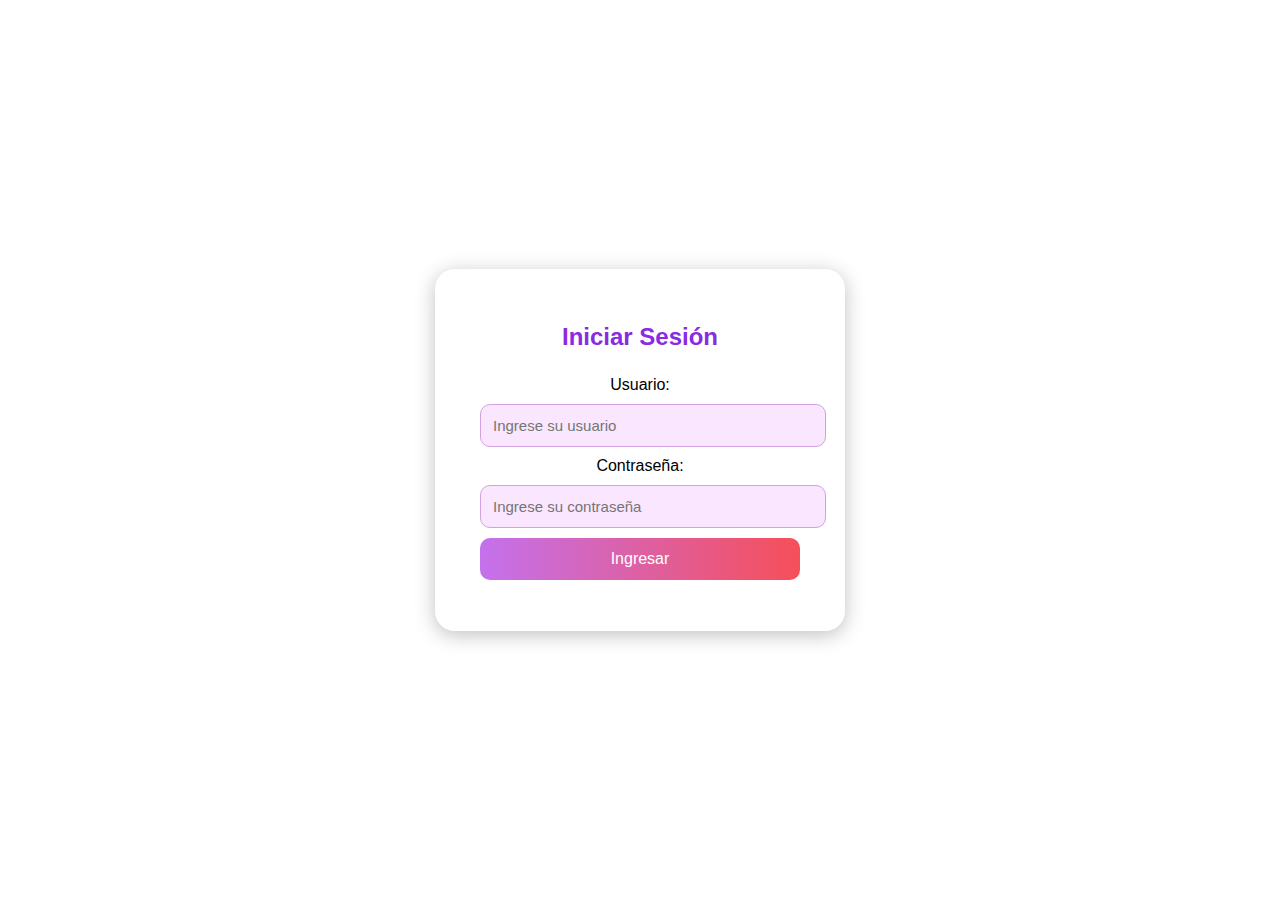
<file: index.html>
<!DOCTYPE html>
<html lang="es">
<head>
  <meta charset="UTF-8">
  <meta name="viewport" content="width=device-width, initial-scale=1.0">
  <title>Inicio de Sesión</title>
  <link rel="stylesheet" href="style.css">
</head>
<body>

  <div class="login-container">
    <h2>Iniciar Sesión</h2>

    <form id="loginForm" onsubmit="return validarLogin()">
      <label for="usuario">Usuario:</label>
      <input type="text" id="usuario" placeholder="Ingrese su usuario" required>

      <label for="contrasena">Contraseña:</label>
      <input type="password" id="contrasena" placeholder="Ingrese su contraseña" required>

      <button type="submit">Ingresar</button>

      <p id="mensajeError"></p>
    </form>
  </div>

  <script src="script.js"></script>
</body>
</html>
</file>
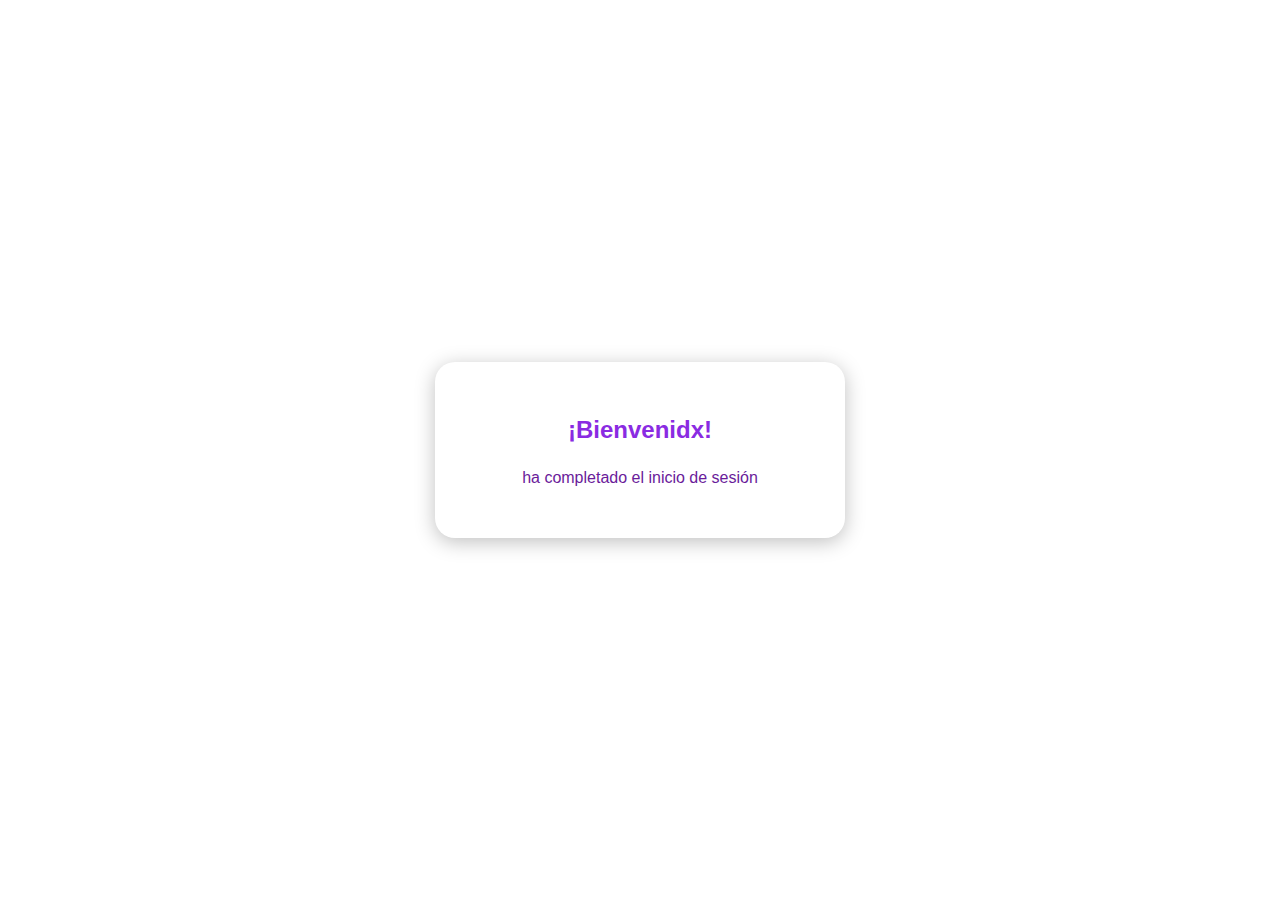
<file: bienvenida.html>
<!DOCTYPE html>
<html lang="es">
<head>
  <meta charset="UTF-8">
  <meta name="viewport" content="width=device-width, initial-scale=1.0">
  <title>Bienvenida</title>
  <link rel="stylesheet" href="style.css">
</head>
<body>

  <div class="login-container">
    <h2>¡Bienvenidx!</h2>
    <p>ha completado el inicio de sesión</p>
  </div>

</body>
</html>
</file>
<file: style.css>
body {
  background:(135deg, #d16ba5);
  height: 100vh;
  display: flex;
  justify-content: center;
  align-items: center;
  font-family: 'Poppins', sans-serif;
  margin: 0;
}

.login-container {
  background-color: #fff;
  padding: 35px 45px;
  border-radius: 20px;
  box-shadow: 0 4px 20px rgba(0, 0, 0, 0.25);
  width: 320px;
  text-align: center;
}

.login-container h2 {
  margin-bottom: 25px;
  color: #8a2be2;
  font-weight: bold;
}

input {
  width: 100%;
  padding: 12px;
  margin: 10px 0;
  border-radius: 10px;
  border: 1px solid #d1a3e0;
  font-size: 15px;
  background-color: #fbe6ff;
  outline: none;
  transition: all 0.3s ease;
}

input:focus {
  border-color: #b46fd8;
  box-shadow: 0 0 5px #d67cf4;
}

button {
  width: 100%;
  padding: 12px;
  background: linear-gradient(90deg, #c471ed, #f64f59);
  color: white;
  border: none;
  border-radius: 10px;
  font-size: 16px;
  cursor: pointer;
  transition: transform 0.2s, background 0.3s;
}

button:hover {
  transform: scale(1.05);
  background: linear-gradient(90deg, #f64f59, #c471ed);
}

#mensajeError {
  color: #ff3b8d;
  margin-top: 12px;
  font-weight: bold;
}

.login-container p {
  color: #6a1b9a;
  font-size: 16px;
}
</file>
